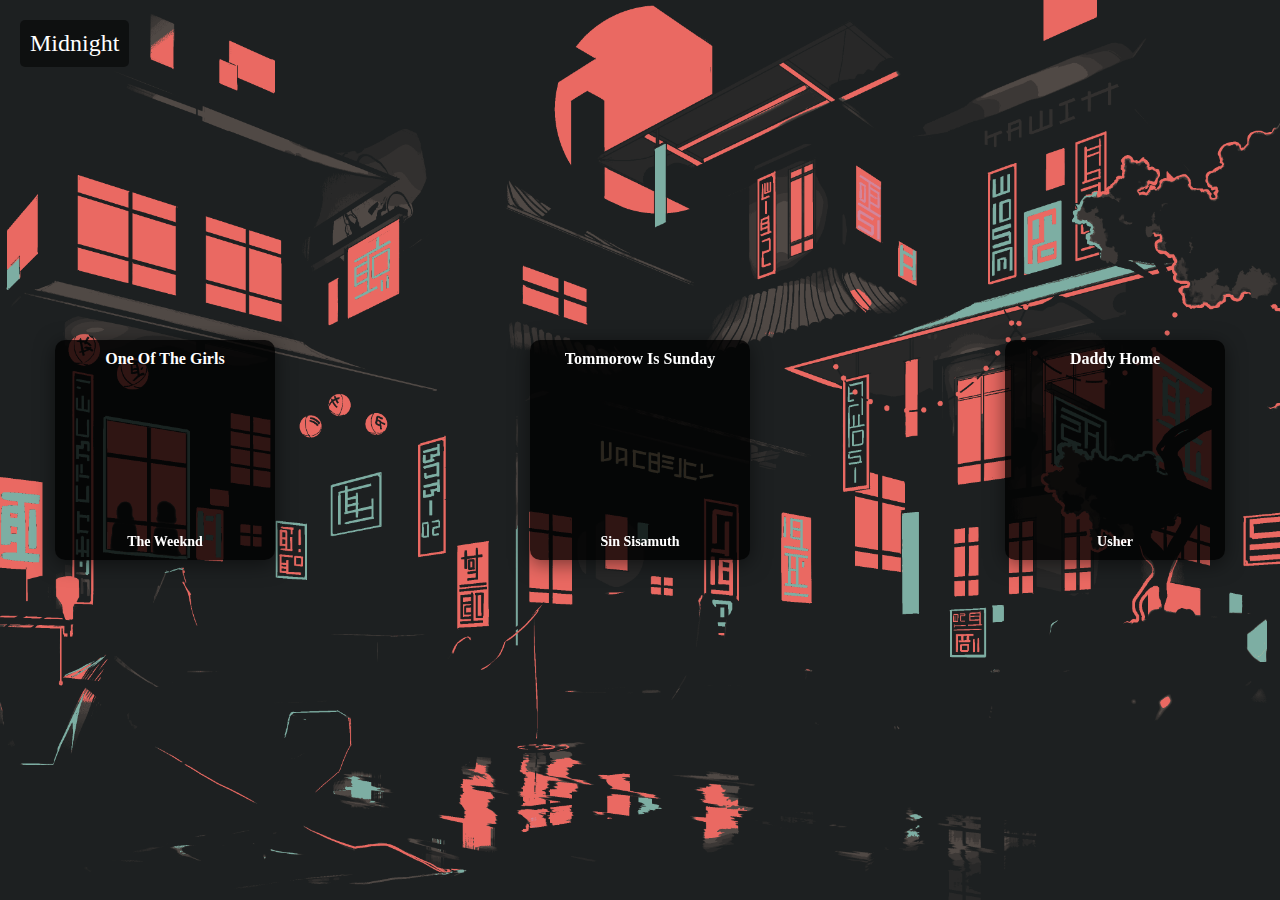
<file: MoodSchedule/index.html>
<!DOCTYPE html>
<html lang="en">
<head>
    <meta charset="UTF-8">
    <meta name="viewport" content="width=device-width, initial-scale=1.0">
    <title>ToChart</title>
    <link rel="stylesheet" href="style.css">
</head>
<body>
    <div class="container">
        <div class="chart" data-video="https://www.youtube.com/embed/ySVgwPOxoUM?si=l0C60rUiNa6-ePsk">
            <div class="title">
                <h1><b>One Of The Girls</b></h1>
            </div>
            <div class="Vcon">
                <iframe class="video" src="https://www.youtube.com/embed/ySVgwPOxoUM?si=l0C60rUiNa6-ePsk" title="YouTube video player" frameborder="0" allow="accelerometer; autoplay; clipboard-write; encrypted-media; gyroscope; picture-in-picture; web-share" referrerpolicy="strict-origin-when-cross-origin" allowfullscreen></iframe>
            </div>
            <div class="artist">The Weeknd</div>
        </div>

        <div class="chart" data-video="https://www.youtube.com/embed/DVNfpCBKQMQ?si=xvhL-J8_xJGrn-wm&controls=0&start=16">
            <div class="title">
                <h1><b>Tommorow Is Sunday</b></h1>
            </div>
            <div class="Vcon">
                <iframe class="video" src="https://www.youtube.com/embed/DVNfpCBKQMQ?si=xvhL-J8_xJGrn-wm&controls=0&start=16" title="YouTube video player" frameborder="0" allow="accelerometer; autoplay; clipboard-write; encrypted-media; gyroscope; picture-in-picture; web-share" referrerpolicy="strict-origin-when-cross-origin" allowfullscreen></iframe>
            </div>
            <div class="artist">Sin Sisamuth</div>
        </div>

        <div class="chart" data-video="https://www.youtube.com/embed/wVmRBceETFI?si=ObaLa1NbkF72ZvLk&controls=0&start=144">
            <div class="title">
                <h1><b>Daddy Home</b></h1>
            </div>
            <div class="Vcon">
                <iframe class="video" src="https://www.youtube.com/embed/wVmRBceETFI?si=ObaLa1NbkF72ZvLk&controls=0&start=144" title="YouTube video player" frameborder="0" allow="accelerometer; autoplay; clipboard-write; encrypted-media; gyroscope; picture-in-picture; web-share" referrerpolicy="strict-origin-when-cross-origin" allowfullscreen></iframe>
            </div>
            <div class="artist">Usher</div>
        </div>

    <script src="script.js"></script> 
</body>
</html>
</file>
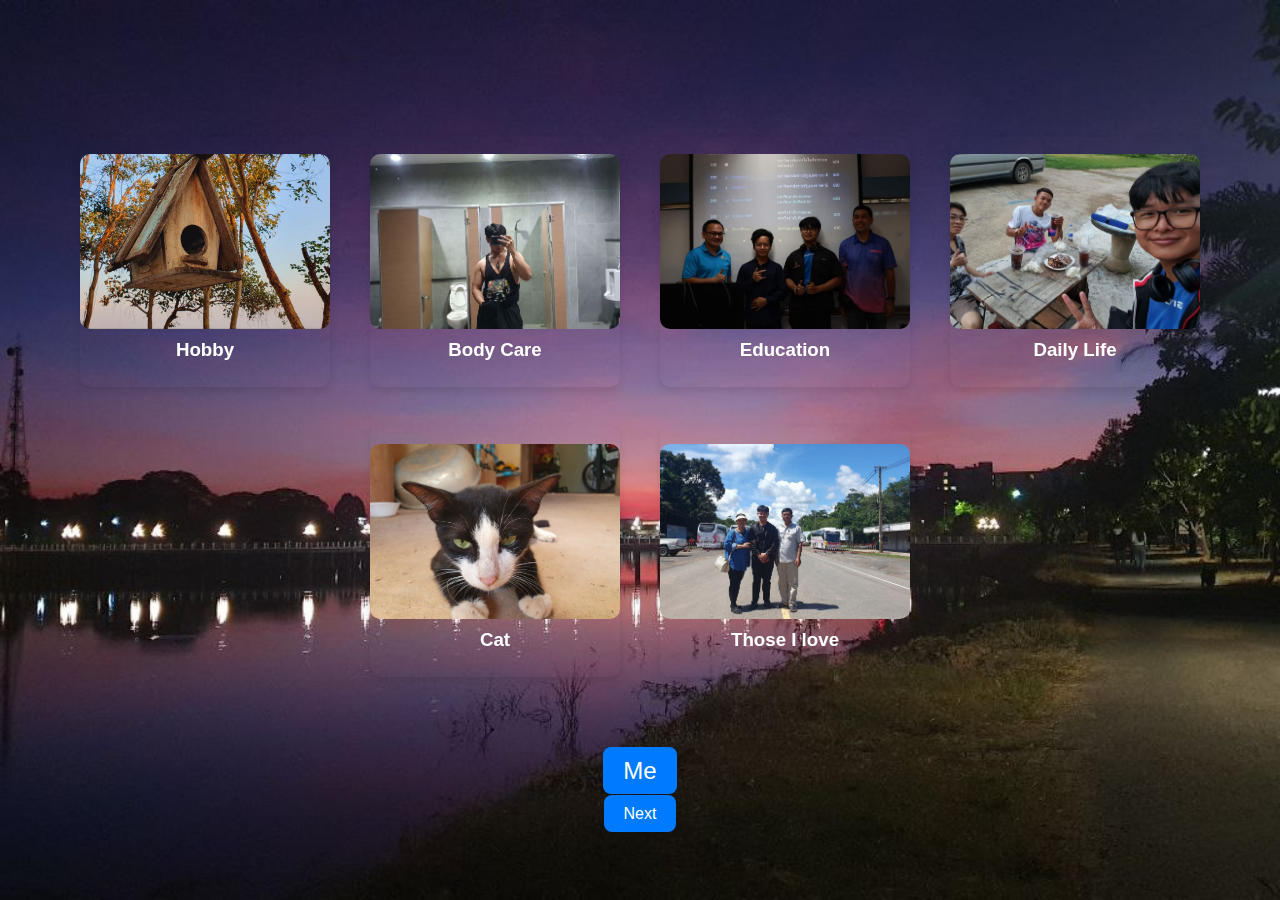
<file: Nam/index.html>
<!DOCTYPE html>
<html lang="en">
<head>
    <meta charset="UTF-8">
    <meta name="viewport" content="width=device-width, initial-scale=1.0">
    <title>MyPortfolio</title>
    <link rel="stylesheet" href="style.css">
</head>
<body>
    <div class="snow-container"></div>
    <div class="card-container">
        <div class="flip-card">
            <div class="flip-card-inner">
                <div class="flip-card-front">
                    <img src="1.jpg" alt="Question 1">
                    <h3>Hobby</h3>
                </div>
                <div class="flip-card-back">
                    <p>I appreciate the aesthetics and natural beauty of my surroundings.</p>
                </div>
            </div>
        </div>
        <div class="flip-card">
            <div class="flip-card-inner">
                <div class="flip-card-front">
                    <img src="2.jpg" alt="Question 2">
                    <h3>Body Care</h3>
                </div>
                <div class="flip-card-back">
                    <p>I believe that self-care is essential for maintaining a healthy and fulfilling life. It's difficult to care for others effectively if I don't prioritize my own well-being.</p>
                </div>
            </div>
        </div>
        <div class="flip-card">
            <div class="flip-card-inner">
                <div class="flip-card-front">
                    <img src="3.jpg" alt="Question 3">
                    <h3>Education</h3>
                </div>
                <div class="flip-card-back">
                    <p>I am dedicated to academic excellence and enjoy pushing myself to achieve my full potential. I also find great satisfaction in sharing my knowledge and learning from others.</p>
                </div>
            </div>
        </div>
        <div class="flip-card">
            <div class="flip-card-inner">
                <div class="flip-card-front">
                    <img src="8.jpg" alt="Question 4">
                    <h3>Daily Life</h3>
                </div>
                <div class="flip-card-back">
                    <p>While I was once solitary, I have found great value in the supportive and kind relationships I have cultivated. This has enriched my life, and I continue to seek meaningful connections.</p>
                </div>
            </div>
        </div>
        <div class="flip-card">
            <div class="flip-card-inner">
                <div class="flip-card-front">
                    <img src="5.jpg" alt="Question 5">
                    <h3>Cat</h3>
                </div>
                <div class="flip-card-back">
                    <p>I'd like to introduce you to <b>Nisan</b>. She's a proud mother of ten and a very affectionate companion. I can't wait to get home and see her.</p>
                </div>
            </div>
        </div>
        <div class="flip-card">
            <div class="flip-card-inner">
                <div class="flip-card-front">
                    <img src="6.jpg" alt="Question 6">
                    <h3>Those I love</h3>
                </div>
                <div class="flip-card-back">
                    <p>I believe life is precious and cherish the relationships I have. I strive to give love unconditionally and without hesitation.</p>
                </div>
            </div>
        </div>
    </div>

    <div class="contact">
        <a href="https://www.facebook.com/share/rNBnttzihgtrknDy/" target="_blank">Me</a>
    </div>
    <div class="next-button-container">
        <a href="ForYOU.html" class="next-button">Next</a>
    </div>
    
    <script src="script.js"></script>
</body>
</html>
</file>
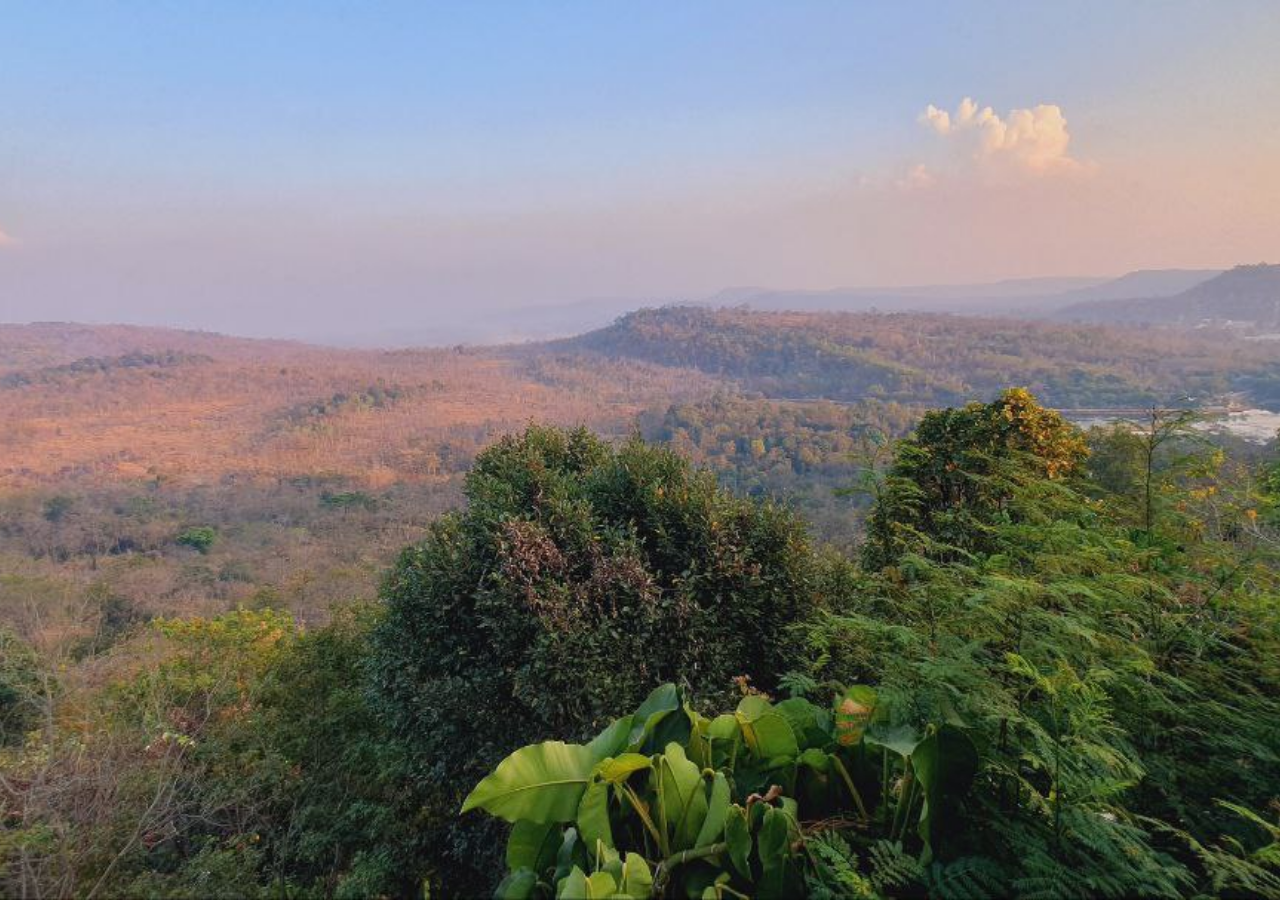
<file: Nam/ForYOU.html>
<!DOCTYPE html>
<html lang="en">
<head>
    <meta charset="UTF-8">
    <meta name="viewport" content="width=device-width, initial-scale=1.0">
    <title>For You</title>
    <link rel="stylesheet" href="style.css"> <!-- Link to the same CSS file -->
    <link href="https://fonts.googleapis.com/css2?family=Roboto:wght@700&family=Pacifico&display=swap" rel="stylesheet"> <!-- Google Fonts -->
    <style>
        body {
            margin: 0;
            padding: 0;
            display: flex;
            flex-direction: column;
            height: 100vh;
            font-family: 'Roboto', sans-serif; /* Use modern font */
            background-image: url('10.jpg'); /* Update the path */
            background-size: cover; /* Cover the entire area */
            background-repeat: no-repeat; /* Do not repeat the image */
            overflow: hidden; /* Hide overflow to prevent scroll bars */
            color: white; /* Default text color */
            font-weight: bolder;
            transition: background-color 1s ease; /* Smooth transition for background color */
        }

        .slide-in {
            opacity: 0; /* Start invisible */
            position: absolute;
            font-size: 4vw; /* Responsive font size */
            text-align: center;
            width: 100%; /* Take full width */
        }

        .line1 {
            color: blue; /* First line color */
            top: 10%; /* Position near the top */
            animation: slideInFromTop 1s forwards 0s; /* Slide in from top */
        }

        .line2 {
            color: red; /* Second line color */
            top: 50%; /* Position in the middle */
            transform: translateY(-50%); /* Center vertically */
            animation: slideInFromMiddle 1s forwards 1s; /* Slide in to middle */
        }

        .line3 {
            color: green; /* Third line color */
            bottom: 10%; /* Position near the bottom */
            animation: slideInFromBottom 1s forwards 2s; /* Slide in from bottom */
        }

        @keyframes slideInFromTop {
            0% {
                transform: translateY(-100%); /* Start from above */
                opacity: 0;
            }
            100% {
                transform: translateY(0); /* End at the top */
                opacity: 1;
            }
        }

        @keyframes slideInFromMiddle {
            0% {
                transform: translateY(-100%); /* Start from above */
                opacity: 0;
            }
            100% {
                transform: translateY(0); /* End in the middle */
                opacity: 1;
            }
        }

        @keyframes slideInFromBottom {
            0% {
                transform: translateY(100%); /* Start from below */
                opacity: 0;
            }
            100% {
                transform: translateY(0); /* End at the bottom */
                opacity: 1;
            }
        }

        /* Button Styling */
        .back-button {
            position: absolute;
            bottom: 20px; /* Position above the bottom */
            right: 20px; /* Position to the right */
            background-color: rgba(0, 0, 0, 0.7); /* Semi-transparent background */
            color: white; /* Text color */
            border: none; /* No border */
            padding: 10px 20px; /* Padding for button */
            font-size: 1.5vw; /* Responsive font size */
            border-radius: 5px; /* Rounded corners */
            cursor: pointer; /* Pointer cursor on hover */
            transition: background-color 0.3s ease; /* Smooth background transition */
            font-family: 'Pacifico', cursive; /* Use a fancy font for the button */
            opacity: 0; /* Start invisible */
            transition: opacity 1s ease; /* Smooth transition for opacity */
            z-index: 3; /* Make sure it's above other elements */
        }

        .back-button.visible {
            opacity: 1; /* Fade in when visible */
        }

        /* New display text */
        .final-text {
            opacity: 0; /* Start invisible */
            font-size: 6vw; /* Responsive font size */
            text-align: center;
            width: 100%; /* Take full width */
            position: absolute; /* Position absolutely */
            top: 50%; /* Center vertically */
            left: 50%; /* Center horizontally */
            transform: translate(-50%, -50%); /* Adjust position to center */
            color: white; /* Text color */
            transition: opacity 1s ease; /* Smooth transition for opacity */
            z-index: 2; /* Make sure it's above other elements */
        }

        /* Overlay for black background */
        .overlay {
            position: fixed; /* Fix to cover the whole screen */
            top: 0;
            left: 0;
            width: 100%;
            height: 100%;
            background-color: black; /* Black background */
            opacity: 0; /* Start invisible */
            transition: opacity 1s ease; /* Smooth transition for opacity */
            z-index: 1; /* Below final text */
        }
    </style>
</head>
<body>
    <div class="slide-in line1">Life is Short</div>
    <div class="slide-in line2">Love Everything I Have</div>
    <div class="slide-in line3">Cherish It To The Brim</div>
    
    <div class="final-text" id="finalText">This One For You, Nam</div> <!-- Final display text -->
    <div class="overlay" id="overlay"></div> <!-- Overlay for black background -->
    
    <a href="index.html" class="back-button" id="backButton">Back</a> <!-- Back button -->

    <script>
        // Function to erase the text and change the background color
        setTimeout(() => {
            // Hide the initial text
            document.querySelectorAll('.slide-in').forEach(element => {
                element.style.opacity = '0'; // Fade out initial text
            });

            // Show the overlay and fade it in to black
            const overlay = document.getElementById('overlay');
            overlay.style.opacity = '1'; // Fade in overlay

            // Show the final text after the overlay
            setTimeout(() => {
                const finalText = document.getElementById('finalText');
                finalText.style.opacity = '1'; // Fade in final text

                // Show the back button after final text is displayed
                const backButton = document.getElementById('backButton');
                backButton.classList.add('visible'); // Make back button visible
            }, 1000); // Delay to ensure the overlay is fully visible
        }, 4000); // Change after 4 seconds
    </script>
</body>
</html>
</file>
<file: MoodSchedule/style.css>
body {
    display: flex;
    justify-content: center;
    align-items: center;
    height: 100vh;
    margin: 0;
    background-size: cover;
    background-position: center;
    background-repeat: no-repeat;
    background-color: #f0f0f0; /* Fallback background color */
}

.container {
    display: flex; /* Use flexbox to arrange cards in a row */
    justify-content: space-between; /* Space between cards */
    width: 100%; /* Ensure the container takes the full width */
    max-width: 1200px; /* Limit max width to prevent stretching on large screens */
    padding: 20px; /* Padding around the container */
}

.chart {
    background-color: rgba(0, 0, 0, 0.8); /* Black background with slight transparency */
    color: white; /* White text color for contrast */
    text-align: center; /* Center text horizontally */
    padding: 10px; /* Padding around the content */
    border-radius: 10px; /* Rounded corners */
    box-shadow: 0 4px 20px rgba(0, 0, 0, 0.5); /* Subtle shadow for depth */
    width: 200px; /* Set the width to a fixed size */
    height: 200px; /* Set the height to the same value as width for square shape */
    margin: 0 15px; /* Space around the cards */
    transition: transform 0.3s; /* Smooth transition for scaling */
    display: flex; /* Use flexbox for vertical alignment */
    flex-direction: column; /* Stack children vertically */
    justify-content: space-between; /* Space out children */
}

.chart:hover {
    transform: scale(1.05); /* Zoom in on hover */
}

.title {
    margin-bottom: 10px; /* Space between title and video */
}

h1 {
    margin: 0; /* Remove default margin */
    font-size: 16px; /* Adjust the font size */
}

.Vcon {
    display: flex;
    justify-content: center; /* Center the iframe horizontally */
}

iframe {
    width: 150px; /* Set width for the iframe */
    height: 150px; /* Set height for the iframe */
    border: none; /* Remove default border */
}

.artist {
    margin-top: 5px; /* Space above the artist name */
    font-size: 14px; /* Adjust font size for artist name */
    font-weight: bold; /* Make artist name bold */
}

/* Time period background classes */
.morning {
    background-image: url('img/1.jpg'); /* Replace with your morning image */
}

.afternoon {
    background-image: url('img/2.jpg'); /* Replace with your afternoon image */
}

.evening {
    background-image: url('img/3.jpg'); /* Replace with your evening image */
}

.midnight {
    background-image: url('img/4.jpg'); /* Replace with your midnight image */
}

.time-label {
    position: absolute;
    top: 20px;
    left: 20px;
    font-size: 24px;
    color: white;
    background-color: rgba(0, 0, 0, 0.5);
    padding: 10px;
    border-radius: 5px;
}
</file>
<file: Nam/style.css>
/* Basic styling for body */
body {
    margin: 0;
    padding: 0;
    display: flex;
    flex-direction: column;
    align-items: center;
    justify-content: center;
    font-family: Arial, sans-serif;
    background-color: #f0f8ff; /* Light bluish background for a snowy feel */
    min-height: 100vh;
    overflow-y: auto;
    background-image: url('9.jpg'); /* Update the path */
    background-size: cover; /* Cover the entire area */
    background-repeat: no-repeat; /* Do not repeat the image */
    background-position: center; /* Center the image */
}

/* Snow container to hold animated snowflakes */
.snow-container {
    position: fixed;
    top: 0;
    left: 0;
    width: 100%;
    height: 100%;
    pointer-events: none;
    overflow: hidden;
    z-index: 0;
}

/* Flip card container styling */
.card-container {
    display: flex;
    justify-content: center;
    flex-wrap: wrap;
    gap: 20px;
    margin: 50px 0;
    z-index: 1;
}

/* Flip card styling */
.flip-card {
    background-color: transparent;
    width: 250px;
    height: 250px;
    perspective: 1000px;
    margin: 10px;
}

.flip-card-inner {
    position: relative;
    width: 100%;
    height: 100%;
    text-align: center;
    transition: transform 0.8s;
    transform-style: preserve-3d;
}

.flip-card:hover .flip-card-inner {
    transform: rotateY(180deg);
}

.flip-card-front, .flip-card-back {
    position: absolute;
    width: 100%;
    height: 100%;
    font-weight: bold;
    -webkit-backface-visibility: hidden;
    backface-visibility: hidden;
    border-radius: 10px; /* Round corners for both sides */
    overflow: hidden;
    box-shadow: 0 4px 8px rgba(0, 0, 0, 0.1);
    display: flex;
    flex-direction: column;
    justify-content: center;
    align-items: center;
}

/* Front side styles */
.flip-card-front {
    background-color: transparent; /* Fully transparent background */
    color: white; /* White text color */
}

/* Image and header styles for the front */
.flip-card-front img {
    width: 100%;
    height: 70%;
    object-fit: cover;
    border-radius: 10px; /* Round corners for the image */
}

.flip-card-front h3 {
    margin: 10px 0;
}

/* Back side styles */
.flip-card-back {
    background-color: black; /* Solid black background */
    color: white; /* White text color for the back */
    transform: rotateY(180deg); /* Rotate it for the flip effect */
}

.flip-card-back p {
    padding: 20px;
    margin: 0;
}

/* Contact section styling */
.contact {
    margin-top: 20px;
    font-size: 24px;
    z-index: 1;
}

.contact a {
    text-decoration: none;
    color: #fff;
    background-color: #007bff;
    padding: 10px 20px;
    border-radius: 8px;
    transition: background-color 0.3s ease;
}

.contact a:hover {
    background-color: #0056b3;
}

/* Snowflake styling and animation */
.snowflake {
    position: absolute;
    top: -10px;
    color: white;
    font-size: 12px;
    user-select: none;
    z-index: 1;
    animation: fall linear infinite;
}

@keyframes fall {
    to {
        transform: translateY(100vh);
    }
}
.next-button-container {
    margin-top: 20px;
    z-index: 1;
}

.next-button {
    text-decoration: none;
    color: white;
    background-color: #007bff; /* Button color */
    padding: 10px 20px;
    border-radius: 8px;
    transition: background-color 0.3s ease;
}

.next-button:hover {
    background-color: #0056b3; /* Darker shade on hover */
}
</file>
